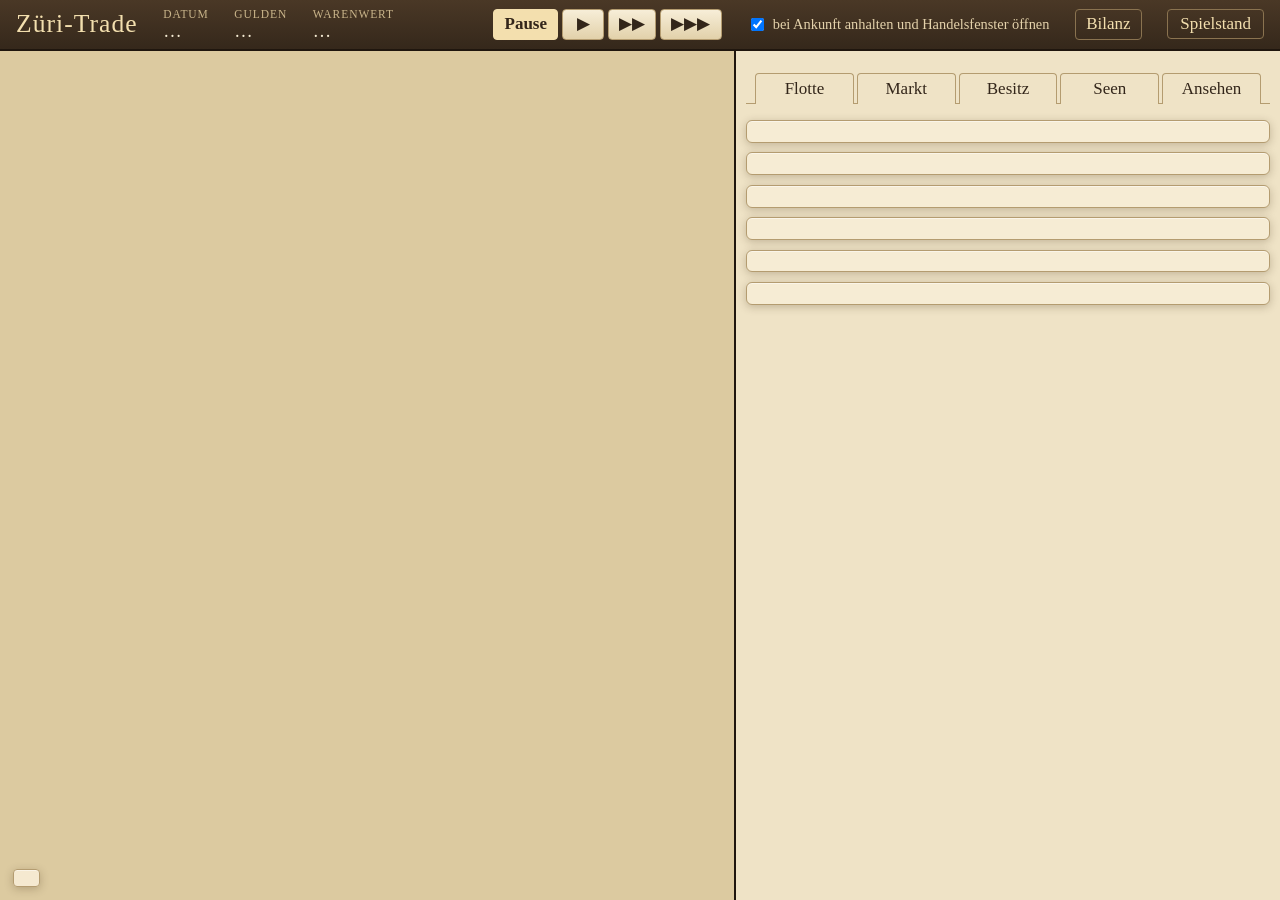
<file: index.html>
<!doctype html>
<!-- Einstieg für GitHub Pages: leitet auf das Spiel in game/ weiter -->
<html lang="de">
<head>
<meta charset="utf-8">
<meta name="viewport" content="width=device-width, initial-scale=1">
<meta http-equiv="refresh" content="0; url=game/">
<title>Züri-Trade</title>
</head>
<body>
<p><a href="game/">Zum Spiel Züri-Trade</a></p>
</body>
</html>
</file>
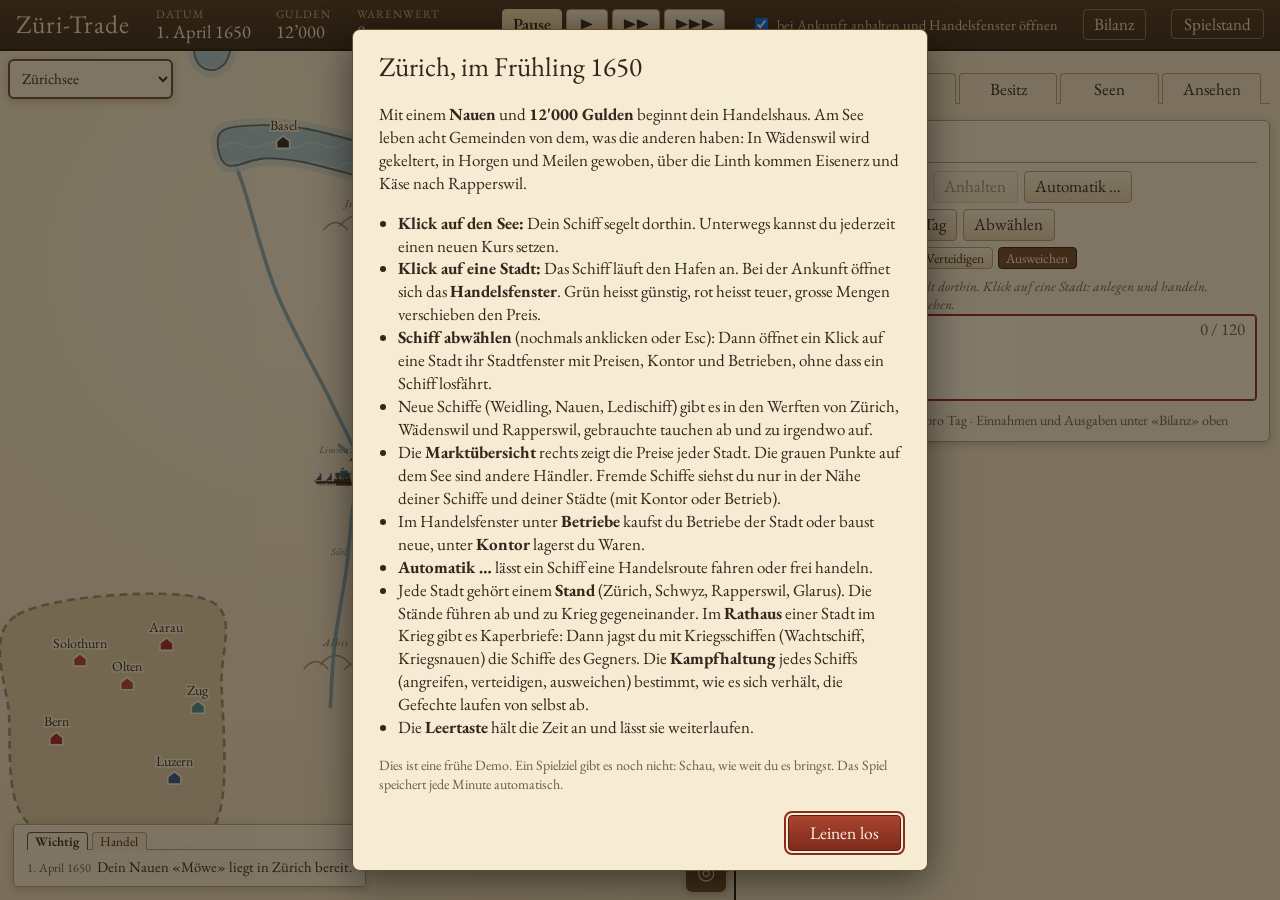
<file: game/index.html>
<!doctype html>
<html lang="de-CH">
<head>
  <meta charset="utf-8">
  <meta name="viewport" content="width=device-width, initial-scale=1">
  <!-- Nur helles Pergament: verhindert, dass Handy-Browser im Dunkelmodus die Karte umfärben -->
  <meta name="color-scheme" content="only light">
  <title>Züri-Trade</title>
  <link rel="preconnect" href="https://fonts.googleapis.com">
  <link rel="preconnect" href="https://fonts.gstatic.com" crossorigin>
  <link href="https://fonts.googleapis.com/css2?family=EB+Garamond:ital,wght@0,400;0,600;1,400&family=IM+Fell+English+SC&display=swap" rel="stylesheet">
  <link rel="icon" href="data:image/svg+xml,%3Csvg xmlns=%22http://www.w3.org/2000/svg%22 viewBox=%22-2 -3 4 4%22%3E%3Cpath d=%22M-1.5,0 L1.5,0 L1.1,.75 L-1.1,.75Z%22 fill=%22%236b4a2b%22/%3E%3Cpath d=%22M-.9,-2.6 L.9,-2.6 L.8,-.4 L-.8,-.4Z%22 fill=%22%23f6ecd4%22 stroke=%22%2333261a%22 stroke-width=%22.15%22/%3E%3C/svg%3E">
  <link rel="stylesheet" href="style.css">
  <script type="module" src="src/main.js"></script>
</head>
<body>
  <header class="leiste">
    <h1>Züri-Trade</h1>
    <div class="kennzahl"><span class="etikett">Datum</span><span id="datum">…</span></div>
    <div class="kennzahl"><span class="etikett">Gulden</span><span id="gulden">…</span></div>
    <div class="kennzahl"><span class="etikett">Warenwert</span><span id="warenwert">…</span></div>
    <div class="zeit" role="group" aria-label="Spieltempo">
      <button data-tempo="0" aria-pressed="true" title="Pause (Leertaste)">Pause</button>
      <button data-tempo="1" aria-pressed="false" title="Normal">▶</button>
      <button data-tempo="2" aria-pressed="false" title="Schnell">▶▶</button>
      <button data-tempo="3" aria-pressed="false" title="Sehr schnell">▶▶▶</button>
    </div>
    <label class="anhalten"><input type="checkbox" id="anhalten" checked> bei Ankunft anhalten und Handelsfenster öffnen</label>
    <button id="bilanzknopf" class="kopfknopf">Bilanz</button>
    <details class="menue" id="menue">
      <summary>Spielstand</summary>
      <div class="menueliste">
        <button data-menue="speichern">Speichern</button>
        <button data-menue="laden">Gespeicherten Stand laden</button>
        <button data-menue="auto">Automatischen Stand laden</button>
        <button data-menue="export">Als Datei exportieren</button>
        <button data-menue="import">Datei importieren …</button>
        <button data-menue="neu">Neues Spiel</button>
        <button id="cheatschalter">Cheat-Modus einschalten</button>
        <p class="klein" id="speicherinfo"></p>
        <input type="file" id="importdatei" accept=".json,application/json" hidden>
      </div>
    </details>
    <details class="menue" id="cheatmenue" hidden>
      <summary>Cheats</summary>
      <div class="menueliste cheatliste" id="cheatliste"></div>
    </details>
  </header>

  <main>
    <div id="kartenbereich">
      <svg id="karte" role="img" aria-label="Karte des Zürichsees mit Städten und Schiffen"></svg>
      <div id="meldungen" aria-live="polite"></div>
      <dialog id="handel" class="fenster" aria-label="Handelsfenster"><div id="handel-inhalt"></div></dialog>
      <dialog id="automatik" class="fenster" aria-label="Automatik"><div id="automatik-inhalt"></div></dialog>
      <dialog id="bilanz" class="fenster" aria-label="Bilanz"><div id="bilanz-inhalt"></div></dialog>
      <dialog id="gefecht" class="fenster" aria-label="Gefechtsbericht"><div id="gefecht-inhalt"></div></dialog>
    </div>
    <aside id="seite">
      <nav id="seitenreiter" class="reiter seitenreiter" role="tablist" aria-label="Seitenleiste">
        <button role="tab" data-seite="flotte">Flotte</button>
        <button role="tab" data-seite="markt">Markt</button>
        <button role="tab" data-seite="besitz">Besitz</button>
        <button role="tab" data-seite="seen">Seen</button>
        <button role="tab" data-seite="ansehen">Ansehen</button>
      </nav>
      <section id="flotte" class="tafel" data-seite="flotte"></section>
      <section id="markt" class="tafel" data-seite="markt"></section>
      <section id="besitz" class="tafel" data-seite="besitz"></section>
      <section id="seen" class="tafel" data-seite="seen"></section>
      <section id="ansehen" class="tafel" data-seite="ansehen"></section>
      <section id="staende" class="tafel" data-seite="ansehen"></section>
    </aside>
  </main>

  <dialog id="einleitung">
    <form method="dialog">
      <h2>Zürich, im Frühling 1650</h2>
      <p>Mit einem <b>Nauen</b> und <b>12'000 Gulden</b> beginnt dein Handelshaus. Am See leben acht Gemeinden von dem, was die anderen haben: In Wädenswil wird gekeltert, in Horgen und Meilen gewoben, über die Linth kommen Eisenerz und Käse nach Rapperswil.</p>
      <ul>
        <li><b>Klick auf den See:</b> Dein Schiff segelt dorthin. Unterwegs kannst du jederzeit einen neuen Kurs setzen.</li>
        <li><b>Klick auf eine Stadt:</b> Das Schiff läuft den Hafen an. Bei der Ankunft öffnet sich das <b>Handelsfenster</b>. Grün heisst günstig, rot heisst teuer, grosse Mengen verschieben den Preis.</li>
        <li><b>Schiff abwählen</b> (nochmals anklicken oder Esc): Dann öffnet ein Klick auf eine Stadt ihr Stadtfenster mit Preisen, Kontor und Betrieben, ohne dass ein Schiff losfährt.</li>
        <li>Neue Schiffe (Weidling, Nauen, Ledischiff) gibt es in den Werften von Zürich, Wädenswil und Rapperswil, gebrauchte tauchen ab und zu irgendwo auf.</li>
        <li>Die <b>Marktübersicht</b> rechts zeigt die Preise jeder Stadt. Die grauen Punkte auf dem See sind andere Händler. Fremde Schiffe siehst du nur in der Nähe deiner Schiffe und deiner Städte (mit Kontor oder Betrieb).</li>
        <li>Im Handelsfenster unter <b>Betriebe</b> kaufst du Betriebe der Stadt oder baust neue, unter <b>Kontor</b> lagerst du Waren.</li>
        <li><b>Automatik …</b> lässt ein Schiff eine Handelsroute fahren oder frei handeln.</li>
        <li>Jede Stadt gehört einem <b>Stand</b> (Zürich, Schwyz, Rapperswil, Glarus). Die Stände führen ab und zu Krieg gegeneinander. Im <b>Rathaus</b> einer Stadt im Krieg gibt es Kaperbriefe: Dann jagst du mit Kriegsschiffen (Wachtschiff, Kriegsnauen) die Schiffe des Gegners. Die <b>Kampfhaltung</b> jedes Schiffs (angreifen, verteidigen, ausweichen) bestimmt, wie es sich verhält, die Gefechte laufen von selbst ab.</li>
        <li>Die <b>Leertaste</b> hält die Zeit an und lässt sie weiterlaufen.</li>
      </ul>
      <p class="klein">Dies ist eine frühe Demo. Ein Spielziel gibt es noch nicht: Schau, wie weit du es bringst. Das Spiel speichert jede Minute automatisch.</p>
      <div class="fensterknoepfe">
        <button value="weiter" id="weiterspielen" hidden>Weiterspielen</button>
        <button value="los" class="haupt" autofocus>Leinen los</button>
      </div>
    </form>
  </dialog>

  <div id="fehler" hidden>
    <h2>Die Spieldaten konnten nicht geladen werden</h2>
    <p id="fehler-text"></p>
    <p>Das Spiel muss über einen kleinen lokalen Webserver laufen, nicht als Datei. Im Hauptordner des Projekts:</p>
    <pre>python -m http.server 8000</pre>
    <p>Danach im Browser <code>http://localhost:8000/game/</code> öffnen.</p>
  </div>
</body>
</html>
</file>
<file: game/style.css>
/* Züri-Trade: Seekarte und Kontor auf Pergament (siehe docs/optik.md) */

:root {
  color-scheme: only light; /* kein automatisches Abdunkeln durch den Browser */
  --papier: #efe3c6;
  --papier-hell: #f6ecd4;
  --papier-dunkel: #dccaa0;
  --tinte: #33261a;
  --tinte-blass: #6f5a43;
  --rot: #8e2b1e;
  --gruen: #2f6a35;
  --wasser: #a9c6cc;
  --wasser-tief: #86aab3;
  --ufer: #5b6f6e;
  --holz: #6b4a2b;
  --rand: #b49c70;
  --schatten: 0 1px 0 rgba(255, 255, 255, 0.5) inset, 0 2px 8px rgba(60, 40, 15, 0.25);
  --schrift: "EB Garamond", Garamond, "Times New Roman", serif;
  --titelschrift: "IM Fell English SC", "EB Garamond", serif;
}

* { box-sizing: border-box; }

html, body { height: 100%; margin: 0; }

body {
  background: #3b2e22;
  color: var(--tinte);
  font-family: var(--schrift);
  font-size: 17px;
  line-height: 1.35;
  display: flex;
  flex-direction: column;
  min-height: 100vh;
}

button {
  font: inherit;
  color: var(--tinte);
  background: linear-gradient(#f7eed8, #e2d1aa);
  border: 1px solid var(--rand);
  border-radius: 4px;
  padding: 0.2em 0.6em;
  cursor: pointer;
}
button:hover:not(:disabled) { background: linear-gradient(#fff6e0, #ead9b2); border-color: var(--holz); }
button:disabled { opacity: 0.45; cursor: default; }
button:focus-visible { outline: 2px solid var(--rot); outline-offset: 2px; }
/* Städte: kein Fokusrahmen des Browsers, der Lichthof zeigt Auswahl und Tastaturfokus */
.stadt, .stadt:focus, .stadt:focus-visible, .spielerboot:focus { outline: none; }
.stadt:focus-visible .lichthof { opacity: 0.45; }

/* --- Kopfzeile ------------------------------------------------------------ */
.leiste {
  display: flex;
  flex-wrap: wrap;
  align-items: center;
  gap: 0.4rem 1.6rem;
  padding: 0.45rem 1rem;
  background: linear-gradient(#4a3826, #35281b);
  color: var(--papier-hell);
  border-bottom: 2px solid #1f160e;
}
.leiste h1 {
  margin: 0;
  font-family: var(--titelschrift);
  font-weight: normal;
  font-size: 1.6rem;
  letter-spacing: 0.04em;
  color: #f3dfae;
}
.kennzahl { display: flex; flex-direction: column; line-height: 1.1; }
.kennzahl .etikett { font-size: 0.72rem; text-transform: uppercase; letter-spacing: 0.08em; color: #c9b48a; }
.kennzahl span:last-child { font-size: 1.15rem; font-variant-numeric: lining-nums tabular-nums; }
#gulden.negativ { color: #ff9c8a; }
.zeit { display: flex; gap: 0.25rem; margin-left: auto; }
.zeit button { min-width: 2.6rem; }
.zeit button[aria-pressed="true"] { background: #f3dfae; border-color: #f3dfae; font-weight: 600; }
.anhalten { font-size: 0.9rem; color: #e4d2ab; display: flex; align-items: center; gap: 0.35rem; }

/* --- Hauptbereich --------------------------------------------------------- */
main {
  flex: 1;
  display: grid;
  grid-template-columns: minmax(0, 1fr) minmax(360px, 34rem);
  min-height: 0;
}

#kartenbereich {
  position: relative;
  min-height: 0;
  background: var(--papier-dunkel);
  border-right: 2px solid #1f160e;
}
#karte { display: block; width: 100%; height: 100%; touch-action: none; user-select: none; -webkit-user-select: none; }
#karte.verschoben { cursor: grabbing; }

/* Kamerakasten: Zoom, ganze Karte, Schiff verfolgen */
.kamerakasten { position: absolute; right: 0.5rem; bottom: 0.5rem; display: flex; flex-direction: column; gap: 0.3rem; z-index: 3; }
.kamerakasten button { width: 2.5rem; height: 2.5rem; margin: 0; padding: 0; font-size: 1.3rem; line-height: 1; background: var(--papier-hell); color: var(--tinte); border: 2px solid var(--holz); border-radius: 6px; box-shadow: var(--schatten); cursor: pointer; }
.kamerakasten button.an { background: var(--holz); color: var(--papier-hell); }

#meldungen {
  position: absolute;
  left: 0.8rem;
  bottom: 0.8rem;
  margin: 0;
  padding: 0.5rem 0.8rem;
  list-style: none;
  max-width: min(36rem, calc(100% - 1.6rem));
  background: rgba(246, 236, 212, 0.92);
  border: 1px solid var(--rand);
  border-radius: 4px;
  box-shadow: var(--schatten);
  font-size: 0.92rem;
}
#meldungen li { padding: 0.1rem 0; }
#meldungen .wann { color: var(--tinte-blass); font-size: 0.85em; margin-right: 0.3em; }
#meldungen .ereignis { color: var(--rot); }
#meldungen .gut { color: var(--gruen); }

#seite {
  overflow-y: auto;
  background: var(--papier);
  padding: 0.6rem;
  display: flex;
  flex-direction: column;
  gap: 0.6rem;
}
/* Reiter der Seitenleiste: bleiben oben stehen, wenn die Seitenleiste scrollt */
.seitenreiter {
  position: sticky;
  top: -0.6rem;
  z-index: 2;
  background: var(--papier);
  margin: -0.6rem -0.6rem 0;
  padding: 0.6rem 0.6rem 0;
}
.seitenreiter button { flex: 1; }
.tafel[hidden] { display: none; }
.tafel {
  background: var(--papier-hell);
  border: 1px solid var(--rand);
  border-radius: 6px;
  padding: 0.6rem 0.8rem 0.7rem;
  box-shadow: var(--schatten);
}
.tafel h2 {
  margin: 0 0 0.3rem;
  font-family: var(--titelschrift);
  font-weight: normal;
  font-size: 1.45rem;
  border-bottom: 1px solid var(--rand);
}
.tafel h3 { margin: 0.7rem 0 0.3rem; font-size: 1rem; font-weight: 600; }
.klein, .bilanz, .ohnemarkt, .profil { font-size: 0.88rem; color: var(--tinte-blass); }
.bilanz { margin: 0.6rem 0 0; }
.hinweis { font-style: italic; color: var(--tinte-blass); }

/* Flotte */
.schiffsliste { list-style: none; margin: 0; padding: 0; display: grid; gap: 0.3rem; }
.schiff {
  width: 100%;
  text-align: left;
  display: grid;
  grid-template-columns: 1fr auto;
  gap: 0 0.6rem;
  background: var(--papier);
}
.schiff.gewaehlt { border-color: var(--rot); box-shadow: 0 0 0 1px var(--rot) inset; background: #fbf3df; }
.schiffsname { font-weight: 600; }
.kapitaen { grid-column: 1 / -1; font-size: 0.88rem; color: var(--holz); }
.laderaum { font-variant-numeric: tabular-nums; color: var(--tinte-blass); }
.status, .ladung { grid-column: 1 / -1; font-size: 0.88rem; color: var(--tinte-blass); }
.ladung { color: var(--holz); }
.ziele { display: grid; grid-template-columns: repeat(auto-fill, minmax(8.5rem, 1fr)); gap: 0.3rem; }
.ziel { display: flex; justify-content: space-between; align-items: baseline; gap: 0.4rem; }
.ziel small { color: var(--tinte-blass); }
.schiffkauf { margin-top: 0.6rem; width: 100%; }

/* Stadt */
.stadtkopf { margin: 0.1rem 0 0.3rem; display: flex; align-items: center; gap: 0.4rem; flex-wrap: wrap; }
.balken { display: inline-block; width: 5rem; height: 0.55rem; border: 1px solid var(--rand); border-radius: 3px; background: var(--papier); overflow: hidden; }
.balken span { display: block; height: 100%; background: var(--gruen); }
.ereignisse { margin: 0.2rem 0; }
.marke { display: inline-block; background: var(--rot); color: #fff3e6; border-radius: 3px; padding: 0 0.4em; font-size: 0.88rem; }
.profil { margin: 0.3rem 0 0.5rem; }
.profil b { color: var(--tinte); font-weight: 600; }

.mengenwahl { display: flex; align-items: center; gap: 0.3rem; flex-wrap: wrap; margin: 0.4rem 0; font-size: 0.92rem; }
.mengenwahl button { padding: 0.05em 0.55em; }
.mengenwahl button.aktiv { background: var(--tinte); color: var(--papier-hell); border-color: var(--tinte); }
.mengenwahl .frei { margin-left: auto; color: var(--tinte-blass); }

.markt { width: 100%; border-collapse: collapse; font-size: 0.95rem; }
.markt th { text-align: right; font-weight: 600; font-size: 0.8rem; text-transform: uppercase; letter-spacing: 0.05em; color: var(--tinte-blass); padding: 0.2rem 0.3rem; border-bottom: 1px solid var(--rand); }
.markt th:first-child { text-align: left; }
.markt th:first-child small { text-transform: none; letter-spacing: 0; font-weight: normal; }
.markt td { padding: 0.25rem 0.3rem; border-bottom: 1px dotted var(--rand); vertical-align: top; }
.markt .zahl { text-align: right; font-variant-numeric: lining-nums tabular-nums; white-space: nowrap; }
.markt small { display: block; font-size: 0.78rem; color: var(--tinte-blass); line-height: 1.15; }
.markt .ware small { white-space: nowrap; }
.markt .preis.guenstig { color: var(--gruen); font-weight: 600; }
.markt .preis.teuer { color: var(--rot); font-weight: 600; }
.markt .aktionen { text-align: right; width: 5.6rem; }
.markt .aktionen button { display: block; width: 100%; padding: 0 0.4em; font-size: 0.85rem; }
.markt .aktionen button + button { margin-top: 0.15rem; }
.gruppe { display: inline-block; width: 0.55em; height: 0.55em; border-radius: 50%; margin-right: 0.35em; vertical-align: 0.05em; background: var(--tinte-blass); }
.g-Grundversorgung { background: #8a7a4a; }
.g-Rohstoff { background: #4f7a5a; }
.g-Veredelt { background: #6d4f8c; }
.g-Import { background: #b36b1f; }

/* --- Karte ---------------------------------------------------------------- */
.papier-hell { stop-color: var(--papier-hell); }
.papier-dunkel { stop-color: var(--papier-dunkel); }
.huegel { fill: none; stroke: #a98f62; stroke-width: 0.22; stroke-linecap: round; }
.fluss { fill: none; stroke: var(--wasser-tief); stroke-width: 0.55; stroke-linecap: round; }
.uferstreifen { fill: none; stroke: #c9d7cf; stroke-width: 2.4; stroke-linejoin: round; opacity: 0.7; }
.wasser { fill: var(--wasser); }
.wasser-muster { fill: url(#wellen); }
.welle { fill: none; stroke: #c4dadd; stroke-width: 0.18; }
.uferlinie { fill: none; stroke: var(--ufer); stroke-width: 0.56; stroke-linejoin: round; }
.bruecke { stroke: var(--holz); stroke-width: 0.45; stroke-dasharray: 0.35 0.25; }

.beschriftung { font-family: var(--schrift); font-style: italic; fill: var(--tinte-blass); text-anchor: middle; font-size: 1.8px; }
.beschriftung.berg { font-size: 1.6px; letter-spacing: 0.15px; }
.beschriftung.fluss { fill: #4f7884; font-size: 1.5px; stroke: none; }
.beschriftung.see { font-family: var(--titelschrift); font-style: normal; fill: #557a83; font-size: 3px; letter-spacing: 0.6px; opacity: 0.8; }
.beschriftung.klein { font-size: 1.3px; }

.kartusche rect { fill: var(--papier-hell); stroke: var(--holz); stroke-width: 0.3; }
.kartusche rect.innen { fill: none; stroke-width: 0.12; }
.kartusche .titel { font-family: var(--titelschrift); font-size: 3.1px; text-anchor: middle; fill: var(--tinte); }
.kartusche .untertitel { font-style: italic; font-size: 1.6px; text-anchor: middle; fill: var(--tinte-blass); }

.windrose .ring { fill: none; stroke: var(--tinte-blass); stroke-width: 0.15; }
.windrose .nadel { fill: var(--tinte); }
.windrose .nadel.hell { fill: var(--papier-dunkel); stroke: var(--tinte); stroke-width: 0.12; }
.himmelsrichtung { font-family: var(--titelschrift); font-size: 1.8px; text-anchor: middle; fill: var(--tinte); }

.stadt { cursor: pointer; }
.stadt .klickflaeche { fill: transparent; }
.stadt .lichthof { fill: #f6d27a; opacity: 0; transition: opacity 0.2s; }
.stadt.gewaehlt .lichthof { opacity: 0.7; }
.stadt.gewaehlt .haus { stroke: #f0b23c; stroke-width: 0.35; }
.stadt.gewaehlt .stadtname { fill: var(--rot); }
.stadt:hover .lichthof { opacity: 0.3; }
.stadt .haus { fill: var(--stand, var(--rot)); stroke: var(--papier-hell); stroke-width: 0.25; }
.stadt.feindlich .lichthof { fill: #c0392b; opacity: 0.35; }
.stadt.gesperrt .haus { fill: #777; }
.stadt.ereignis .haus { stroke: #f0b23c; stroke-width: 0.4; }
.stadtname {
  font-family: var(--titelschrift);
  font-size: 2.15px;
  text-anchor: middle;
  fill: var(--tinte);
  paint-order: stroke;
  stroke: var(--papier-hell);
  stroke-width: 0.5px;
  stroke-linejoin: round;
}
.stadtinfo { font-size: 1.5px; text-anchor: middle; fill: var(--rot); font-weight: 600; paint-order: stroke; stroke: var(--papier-hell); stroke-width: 0.4px; }
.stadt:hover .stadtname { fill: var(--rot); }

.haendlerboot { opacity: 0.8; pointer-events: none; }
.haendlerboot .rumpf { fill: #6d5d49; stroke: #2b1d10; stroke-width: 0.14; }
.haendlerboot .mast { fill: #3a2d20; }
.haendlerboot .segel { fill: #d9ceb4; stroke: #6b5a40; stroke-width: 0.12; }
.haendlerboot .wimpel { fill: #8a7d66; }
.haendlerboot .rad { fill: #8a7d66; stroke: #2b1d10; stroke-width: 0.12; }
.haendlerboot .kiste, .haendlerboot .kajuete { fill: #9a8b70; stroke: #2b1d10; stroke-width: 0.1; }
.haendlerboot .ruder { fill: none; stroke: #2b1d10; stroke-width: 0.14; }

.route { fill: none; stroke: var(--rot); stroke-width: 0.3; stroke-dasharray: 0.9 0.6; opacity: 0.8; }

.spielerboot { cursor: pointer; }
.spielerboot .klickflaeche { fill: transparent; }
.spielerboot .rumpf { fill: var(--holz); stroke: #2b1d10; stroke-width: 0.12; }
.spielerboot .mast { fill: #2b1d10; }
.spielerboot .segel { fill: #fbf4e2; stroke: #6b5a40; stroke-width: 0.1; }
.spielerboot .wimpel { fill: var(--rot); }
.spielerboot .kiste, .spielerboot .kajuete, .kriegsschiff .kiste, .kriegsschiff .kajuete { fill: #a07a4c; stroke: #2b1d10; stroke-width: 0.1; }
.spielerboot .ruder, .kriegsschiff .ruder { fill: none; stroke: #2b1d10; stroke-width: 0.14; stroke-linecap: round; }
.spielerboot .schild, .kriegsschiff .schild { fill: var(--rot); stroke: #2b1d10; stroke-width: 0.08; }
.spielerboot .brustwehr, .kriegsschiff .brustwehr { fill: none; stroke: #2b1d10; stroke-width: 0.16; }
.spielerboot .pforte, .kriegsschiff .pforte { fill: #1d140c; }
.spielerboot .schlot, .kriegsschiff .schlot, .haendlerboot .schlot { fill: #2b1d10; stroke: #2b1d10; stroke-width: 0.08; }
.spielerboot .rauch, .kriegsschiff .rauch { fill: none; stroke: #8a8070; stroke-width: 0.22; stroke-linecap: round; opacity: 0.8; }
.spielerboot .rad, .kriegsschiff .rad { fill: #a07a4c; stroke: #2b1d10; stroke-width: 0.12; }
.spielerboot.gewaehlt .segel { fill: #fff; stroke: var(--rot); stroke-width: 0.2; }
.kriegsschiff .rumpf { fill: #4a3320; stroke: #2b1d10; stroke-width: 0.12; }
.kriegsschiff .mast { fill: #2b1d10; }
.kriegsschiff .segel { fill: var(--stand); stroke: #2b1d10; stroke-width: 0.12; }
.kriegsschiff .wimpel { fill: var(--stand); }
.kriegsschiff .schild { fill: var(--stand); }
.kriegsschiff.feind .rumpf { stroke: #e0402a; stroke-width: 0.3; }
.bootname { font-size: 1.1px; text-anchor: middle; fill: var(--holz); font-style: italic; paint-order: stroke; stroke: var(--papier-hell); stroke-width: 0.3px; }
.spielerboot.gewaehlt .bootname { fill: var(--rot); font-weight: 600; }

/* --- Dialoge -------------------------------------------------------------- */
dialog {
  max-width: 36rem;
  border: 1px solid var(--holz);
  border-radius: 8px;
  background: var(--papier-hell);
  color: var(--tinte);
  box-shadow: 0 10px 40px rgba(0, 0, 0, 0.5);
  padding: 1.2rem 1.6rem;
}
dialog::backdrop { background: rgba(30, 20, 10, 0.55); }
dialog h2 { font-family: var(--titelschrift); font-weight: normal; font-size: 1.7rem; margin: 0 0 0.5rem; }
dialog ul { padding-left: 1.2rem; }
dialog button { font-size: 1.1rem; padding: 0.3em 1.2em; margin-top: 0.4rem; }

#fehler { position: fixed; inset: 0; background: var(--papier); padding: 2rem; overflow: auto; }
#fehler pre { background: var(--papier-hell); border: 1px solid var(--rand); padding: 0.6rem; }

/* --- Schmale Bildschirme -------------------------------------------------- */
@media (max-width: 900px) {
  main { grid-template-columns: minmax(0, 1fr); grid-template-rows: 48vh auto; }
  .tafel { overflow-x: auto; }
  .markt { font-size: 0.88rem; }
  #kartenbereich { border-right: none; border-bottom: 2px solid #1f160e; }
  #seite { overflow: visible; }
  .zeit { margin-left: 0; }
  #kartenbereich { display: flex; flex-direction: column; }
  #karte { flex: none; }
  #meldungen { position: static; max-width: none; margin: 0.4rem; font-size: 0.82rem; }
  html, body { height: auto; }
  main { flex: none; grid-template-rows: auto auto; }
  .kamerakasten { bottom: auto; top: 0.5rem; }
  #karte { height: 62vh; height: 62dvh; min-height: 18rem; }
}

/* --- Freie Steuerung und Handelsfenster ----------------------------------- */
#karte { cursor: crosshair; }
.stadt, .spielerboot { cursor: pointer; }
.route.gewaehlt { opacity: 1; stroke-width: 0.4; }
.route:not(.gewaehlt) { opacity: 0.45; }
.zielkreuz { stroke: var(--rot); stroke-width: 0.35; stroke-linecap: round; }
#meldungen .warnung { color: var(--rot); font-style: italic; }

.steuerhilfe { font-size: 0.85rem; color: var(--tinte-blass); font-style: italic; margin: 0.5rem 0 0; }
.schiffsaktionen { display: flex; gap: 0.4rem; margin-top: 0.5rem; }
.stadtwahl { display: flex; align-items: center; gap: 0.4rem; font-size: 0.92rem; margin: 0.2rem 0; }
.stadtwahl select { font: inherit; background: var(--papier); border: 1px solid var(--rand); border-radius: 4px; padding: 0.05em 0.3em; color: var(--tinte); }

dialog.fenster {
  position: absolute;
  inset: 0.8rem auto auto 0.8rem;
  margin: 0;
  width: min(36rem, calc(100% - 1.6rem));
  max-height: calc(100% - 1.6rem);
  overflow-y: auto;
  padding: 0.7rem 0.9rem 0.9rem;
  border: 2px solid var(--holz);
  box-shadow: 0 8px 30px rgba(40, 25, 10, 0.45);
  z-index: 5;
}
dialog.fenster header { display: flex; align-items: flex-start; gap: 0.6rem; border-bottom: 1px solid var(--rand); margin-bottom: 0.3rem; }
dialog.fenster header div { flex: 1; }
dialog.fenster h2 { margin: 0; font-size: 1.5rem; }
dialog.fenster .untertitel { font-size: 0.88rem; color: var(--tinte-blass); }
dialog.fenster .schliessen { font-size: 1.3rem; line-height: 1; padding: 0.1em 0.45em; margin: 0; }
dialog.fenster .direktfahrt { margin-top: 0.6rem; }
dialog.fenster .direktfahrt summary { cursor: pointer; font-weight: 600; }
dialog.fenster .direktfahrt .ziele { margin-top: 0.4rem; }
dialog.fenster .schiffkauf { font-size: 1rem; padding: 0.2em 0.6em; }
@media (max-width: 900px) {
  dialog.fenster { position: fixed; inset: 0.5rem; width: auto; max-height: calc(100vh - 1rem); max-height: calc(100dvh - 1rem); overflow-y: auto; overscroll-behavior: contain; -webkit-overflow-scrolling: touch; }
}
@media (max-width: 600px) {
  /* Nur am Markt fällt das Stadtlager weg; im Kontor ist die zweite Spalte dein Bestand, in der Bauliste die Kosten */
  .marktliste th:nth-child(2), .marktliste td:nth-child(2) { display: none; }
  .markt .ware small { white-space: normal; }
  .markt .aktionen { width: 4.6rem; }
  dialog.fenster { padding: 0.5rem 0.6rem; }
  .reiter button { padding: 0.25em 0.55em; font-size: 0.95rem; }
}

/* --- Stände, Kampf ------------------------------------------------------------ */
.standfarbe { display: inline-block; width: 0.7em; height: 0.7em; border-radius: 2px; margin-right: 0.35em; vertical-align: baseline; border: 1px solid rgba(0, 0, 0, 0.35); }
.staende { list-style: none; margin: 0; padding: 0; display: grid; gap: 0.35rem; }
.staende small { display: block; color: var(--tinte-blass); font-size: 0.82rem; margin-left: 1.05em; }
.staende small.krieg { color: var(--rot); font-weight: 600; }
.kampfwerte { display: block; font-size: 0.82rem; color: var(--tinte-blass); }
.haltung { display: flex; flex-wrap: wrap; align-items: center; gap: 0.3rem; margin-top: 0.4rem; font-size: 0.88rem; }
.haltung button { font-size: 0.85rem; padding: 0.05em 0.55em; }
.haltung button[aria-pressed="true"] { background: var(--holz); color: #fff6e8; border-color: #2b1d10; }
.gefechtseiten { display: grid; grid-template-columns: 1fr auto 1fr; gap: 0.6rem; align-items: start; }
.gefechtseiten .gegen { align-self: center; font-family: var(--titelschrift); font-size: 1.2rem; color: var(--tinte-blass); }
.gefechtseite h3 { margin: 0.3rem 0; font-size: 1rem; }
.gefechtschiff { display: flex; gap: 0.4rem; align-items: center; margin-bottom: 0.45rem; }
.gefechtschiff svg { width: 2.4rem; height: 2.4rem; flex: none; }
.gefechtschiff small { display: block; color: var(--tinte-blass); }
.gefechtschiff.versenkt svg { opacity: 0.35; transform: rotate(25deg); }
.gefechtschiff.aufgebracht svg { opacity: 0.6; }
.balken.rumpf { display: block; width: 100%; max-width: 9rem; }
.gefechtergebnis { font-weight: 600; margin: 0.5rem 0 0.3rem; }
.runden { font-size: 0.85rem; color: var(--tinte-blass); padding-left: 1.4rem; margin: 0; }
@media (max-width: 600px) {
  .gefechtseiten { grid-template-columns: 1fr; }
}

/* --- Spielstand-Menü -------------------------------------------------------- */
.menue { position: relative; }
.menue summary { cursor: pointer; list-style: none; color: #f3dfae; border: 1px solid #8a7350; border-radius: 4px; padding: 0.15em 0.7em; }
.menue summary::-webkit-details-marker { display: none; }
.menue[open] summary { background: #f3dfae; color: var(--tinte); }
.menueliste {
  position: absolute; right: 0; top: calc(100% + 0.3rem); z-index: 20; width: 19rem;
  display: grid; gap: 0.3rem; padding: 0.6rem; background: var(--papier-hell); color: var(--tinte);
  border: 1px solid var(--holz); border-radius: 6px; box-shadow: 0 8px 24px rgba(0, 0, 0, 0.4);
}
.menueliste button { text-align: left; }
.menueliste .klein { margin: 0.2rem 0 0; }
/* Handy: Das Menü hängt nicht am Knopf (es ragte links aus dem Bild), sondern füllt die Breite */
@media (max-width: 600px) {
  .menueliste { position: fixed; left: 0.5rem; right: 0.5rem; top: auto; width: auto; min-width: 0; max-height: 70vh; max-height: 70dvh; overflow-y: auto; }
}

/* --- Allgemeine Bausteine --------------------------------------------------- */
button.haupt { background: linear-gradient(#a8452f, #7f2a1c); color: #fff6e8; border-color: #5d1d12; }
button.haupt:hover:not(:disabled) { background: linear-gradient(#b85138, #8e2f20); }
button.klein { font-size: 0.85rem; padding: 0.05em 0.5em; }
.hilfe { font-size: 0.88rem; color: var(--tinte-blass); margin: 0.3rem 0; }
.fehler { color: var(--rot); font-weight: 600; }
.minus { color: var(--rot); }
.fensterknoepfe { display: flex; justify-content: flex-end; gap: 0.5rem; margin-top: 0.8rem; }
.tafel h3 small, dialog h3 small { font-weight: normal; color: var(--tinte-blass); font-size: 0.85rem; }

/* --- Seitenleiste ---------------------------------------------------------- */
.modus { grid-column: 1 / -1; font-size: 0.85rem; color: var(--gruen); font-weight: 600; }
.schiffsaktionen { flex-wrap: wrap; }
.besitzliste { list-style: none; margin: 0; padding: 0; font-size: 0.92rem; }
.besitzliste li { display: flex; flex-wrap: wrap; gap: 0 0.4rem; padding: 0.15rem 0; border-bottom: 1px dotted var(--rand); }
.besitzliste li .zahl { margin-left: auto; font-variant-numeric: tabular-nums; }
.besitzliste small { flex-basis: 100%; color: var(--tinte-blass); font-size: 0.8rem; }

/* --- Handelsfenster: Reiter, Kontor, Betriebe -------------------------------- */
.reiter { display: flex; flex-wrap: wrap; gap: 0.2rem; border-bottom: 1px solid var(--rand); margin: 0.2rem 0 0.4rem; }
.reiter button { border-radius: 4px 4px 0 0; border-bottom: none; background: var(--papier); margin-bottom: -1px; }
.reiter button[aria-selected="true"] { background: var(--papier-hell); border-color: var(--holz); font-weight: 600; }
.markt .aktionen.breit { width: auto; }
.markt .aktionen.breit button { display: inline-block; width: auto; margin: 0.1rem 0 0 0.15rem; }
.betriebe { list-style: none; margin: 0; padding: 0; display: grid; gap: 0.35rem; }
.betrieb { border: 1px solid var(--rand); border-radius: 5px; padding: 0.35rem 0.5rem; background: var(--papier); }
.betrieb.eigen { border-color: var(--gruen); background: #f1f0d8; }
.betriebkopf .klein { color: var(--tinte-blass); font-size: 0.85rem; }
.betriebinfo { font-size: 0.85rem; color: var(--tinte-blass); }
.betriebknoepfe { display: flex; flex-wrap: wrap; align-items: center; gap: 0.4rem; margin-top: 0.25rem; font-size: 0.9rem; }
.betriebknoepfe select, dialog select, dialog input[type="number"] {
  font: inherit; font-size: 0.9rem; color: var(--tinte); background: var(--papier-hell);
  border: 1px solid var(--rand); border-radius: 4px; padding: 0.05em 0.3em;
}
.bauliste .aktionen button { display: inline-block; }

/* --- Automatik-Fenster ------------------------------------------------------- */
.modi { display: flex; flex-wrap: wrap; gap: 0.3rem; margin: 0.4rem 0; }
.modi label { border: 1px solid var(--rand); border-radius: 4px; padding: 0.15em 0.6em; cursor: pointer; background: var(--papier); }
.modi label.aktiv { border-color: var(--holz); background: #fbf3df; font-weight: 600; }
.einsatz input { width: 7rem; }
.schalter { display: flex; gap: 0.4rem; align-items: baseline; margin: 0.4rem 0; }
.schalter input { flex: none; margin: 0; }
.halte { padding-left: 1.4rem; margin: 0.4rem 0; display: grid; gap: 0.4rem; }
.halt { border: 1px solid var(--rand); border-radius: 5px; padding: 0.35rem 0.5rem; background: var(--papier); }
.haltkopf { display: flex; align-items: center; gap: 0.4rem; }
.haltknoepfe { margin-left: auto; display: flex; gap: 0.2rem; }
.haltknoepfe button { padding: 0 0.45em; }
.kontorhinweis { font-size: 0.78rem; background: var(--gruen); color: #fff; border-radius: 3px; padding: 0 0.35em; }
.auftraege { width: 100%; border-collapse: collapse; margin: 0.3rem 0; font-size: 0.9rem; }
.auftraege th { text-align: left; font-size: 0.75rem; text-transform: uppercase; color: var(--tinte-blass); font-weight: 600; }
.auftraege td { padding: 0.1rem 0.15rem; }
.auftraege input[type="number"] { width: 4.8rem; }
.auftraege select { max-width: 9.5rem; }

.mitschiff { display: flex; flex-wrap: wrap; gap: 0.4rem; margin: 0.3rem 0 0.5rem; }

/* --- Flotte: Automatik-Symbol, Werft ------------------------------------------- */
.schiffzeile { display: flex; align-items: stretch; gap: 0.3rem; }
.schiffzeile .schiff { flex: 1; min-width: 0; }
/* Jede Angabe unter dem Schiff genau eine Zeile (zu lang: abgeschnitten, ganzer Text als Tooltip),
   damit die Flottenliste nicht springt, wenn sich Status oder Ladung ändern */
.schiff .status, .schiff .modus, .schiff .ladung, .schiff .kampfwerte, .schiff .kapitaen, .schiff .mitglieder {
  grid-column: 1 / -1; display: block; white-space: nowrap; overflow: hidden; text-overflow: ellipsis; min-width: 0;
}
.schiff { grid-template-columns: minmax(0, 1fr) auto; }
.schiff .schiffsname { white-space: nowrap; overflow: hidden; text-overflow: ellipsis; }
.autosymbol { display: flex; align-items: center; justify-content: center; width: 1.9rem; flex: none; border-radius: 4px; font-size: 1.05rem; color: var(--gruen); border: 1px solid var(--rand); background: var(--papier); }
button.autosymbol.pausiert { color: #fff6e8; background: linear-gradient(#4f8a55, #2f6a35); border-color: #24522a; padding: 0; }
.modus.pausiert { color: var(--tinte-blass); }
.schiffsname small { font-weight: normal; color: var(--tinte-blass); }
#markt [data-stadtfenster] { margin: 0.1rem 0 0.4rem; }

/* --- Stufen, Stadtgebäude, Kontorregeln ------------------------------------------ */
.stufe { font-size: 0.78rem; background: var(--holz); color: #fff3e0; border-radius: 3px; padding: 0 0.35em; vertical-align: 0.1em; }
.regeln { margin-top: 0.6rem; }
.regeln summary { cursor: pointer; font-weight: 600; }
.regeln input[type="number"] { width: 4.6rem; }

/* --- Bilanz ------------------------------------------------------------------- */
.kopfknopf { background: transparent; color: #f3dfae; border-color: #8a7350; }
.kopfknopf:hover:not(:disabled) { background: #f3dfae; color: var(--tinte); }
.bilanztabelle td:first-child { text-align: left; }
.bilanztabelle tr.kontogruppe td { font-weight: 600; padding-top: 0.5rem; border-bottom: 1px solid var(--rand); color: var(--holz); }
.bilanztabelle tr.summe td { font-weight: 600; border-top: 1px solid var(--tinte-blass); }
.bilanztabelle th { text-align: right; }
.plus { color: var(--gruen); }
.bilanzgrafik { width: 100%; height: 7rem; display: block; background: var(--papier); border: 1px solid var(--rand); border-radius: 4px; }
.bilanzgrafik .nulllinie { stroke: var(--tinte-blass); stroke-width: 0.3; vector-effect: non-scaling-stroke; }
.balken-plus { fill: var(--gruen); }
.balken-minus { fill: var(--rot); }
.monatsnamen { display: flex; font-size: 0.75rem; color: var(--tinte-blass); }
.monatsnamen span { flex: 1; text-align: center; }

.versorgstaedte { display: grid; grid-template-columns: repeat(auto-fill, minmax(9rem, 1fr)); gap: 0.3rem; margin: 0.4rem 0; }
.versorgstaedte label { border: 1px solid var(--rand); border-radius: 4px; padding: 0.15em 0.5em; background: var(--papier); }
.versorgstaedte label.ohne { opacity: 0.55; }

.mitglieder { grid-column: 1 / -1; font-size: 0.82rem; color: var(--holz); }

.kleiner-see { fill: var(--wasser); stroke: var(--ufer); stroke-width: 0.25; opacity: 0.85; }
.beschriftung.seeklein { font-style: italic; fill: #557a83; font-size: 1.5px; }

/* --- Meldungen mit Reitern ------------------------------------------------------- */
#meldungen ol { list-style: none; margin: 0; padding: 0; max-height: 8.5rem; overflow-y: auto; }
#meldungen li.leer { color: var(--tinte-blass); font-style: italic; }
.meldreiter { display: flex; gap: 0.2rem; margin: -0.1rem 0 0.3rem; border-bottom: 1px solid var(--rand); }
.meldreiter button { font-size: 0.82rem; padding: 0 0.6em; border-bottom: none; border-radius: 4px 4px 0 0; background: var(--papier); margin-bottom: -1px; }
.meldreiter button[aria-selected="true"] { background: var(--papier-hell); border-color: var(--holz); font-weight: 600; }
.meldreiter .neu { color: var(--rot); font-size: 0.7rem; vertical-align: 0.1em; }

/* Seen (Zonen) und Verbindungen */
.seeliste { list-style: none; margin: 0; padding: 0; display: grid; gap: 0.5rem; }
.seeliste li { border-bottom: 1px solid var(--rand); padding-bottom: 0.4rem; }
.seeliste li.gesperrt { opacity: 0.85; }
.seeliste small { color: var(--tinte-blass); }
.seeliste button { margin: 0.2rem 0.3rem 0 0; font-size: 0.9rem; padding: 0.1em 0.6em; }
.zonenwahl { position: absolute; left: 0.5rem; top: 0.5rem; z-index: 3; font: inherit; font-size: 0.95rem; padding: 0.35rem 0.5rem; min-height: 2.5rem; background: var(--papier-hell); color: var(--tinte); border: 2px solid var(--holz); border-radius: 6px; box-shadow: var(--schatten); }
details.verbindung summary { cursor: pointer; }
.maut { display: flex; flex-wrap: wrap; align-items: center; gap: 0.3rem; margin: 0.4rem 0; }
.maut input { width: 4rem; }
.landflaeche { fill: #d8c7a0; stroke: #8a7350; stroke-width: 0.4; stroke-dasharray: 1.2 0.8; opacity: 0.8; }

.kanal { fill: #a9c5cf; stroke: #5c7a84; stroke-width: 0.25; }

/* Ziffern gleich breit: Zahlen, die sich laufend ändern, schieben den Text daneben nicht hin und her */
#seite, dialog, header { font-variant-numeric: tabular-nums; }
.menue[hidden] { display: none; }
.cheatliste { min-width: 17rem; }
.cheatknoepfe { display: flex; flex-wrap: wrap; gap: 0.25rem; }
.nureinkauf { display: block; margin: 0.4rem 0; }

/* --- Handy: Seitenleiste als Menü von unten ------------------------------------
   Die Karte füllt den Bildschirm, unten steht die Reiterleiste. Ein Tipp auf einen Reiter
   öffnet das Menü über der Karte (body.seite-offen), ein zweiter Tipp oder ein Tipp auf die
   Karte schliesst es. */
@media (max-width: 900px) {
  html, body { height: 100%; }
  main { flex: 1; min-height: 0; grid-template-rows: minmax(0, 1fr); }
  #kartenbereich { min-height: 0; border-bottom: none; padding-bottom: 3.2rem; }
  #karte { flex: 1 1 auto; height: auto; min-height: 0; }
  #meldungen { max-height: 5.5rem; overflow-y: auto; }
  #seite {
    position: fixed; left: 0; right: 0; bottom: 0; z-index: 6;
    max-height: 75vh; max-height: 75dvh; overflow-y: auto; overscroll-behavior: contain;
    padding: 0 0.4rem; gap: 0.4rem; background: transparent;
  }
  body:not(.seite-offen) #seite .tafel { display: none; }
  body.seite-offen #seite { background: var(--papier); padding-top: 0.4rem; border-top: 2px solid var(--holz); box-shadow: 0 -8px 24px rgba(40, 25, 10, 0.35); }
  .seitenreiter {
    position: sticky; top: auto; bottom: 0; order: 99;
    margin: 0 -0.4rem; padding: 0.3rem 0.4rem calc(0.3rem + env(safe-area-inset-bottom));
    background: var(--papier); border-top: 1px solid var(--rand); border-bottom: none;
  }
  .seitenreiter button { border-radius: 4px; border-bottom: 1px solid var(--rand); margin-bottom: 0; padding: 0.45em 0.2em; }
  dialog.fenster { z-index: 7; }
}
</file>
